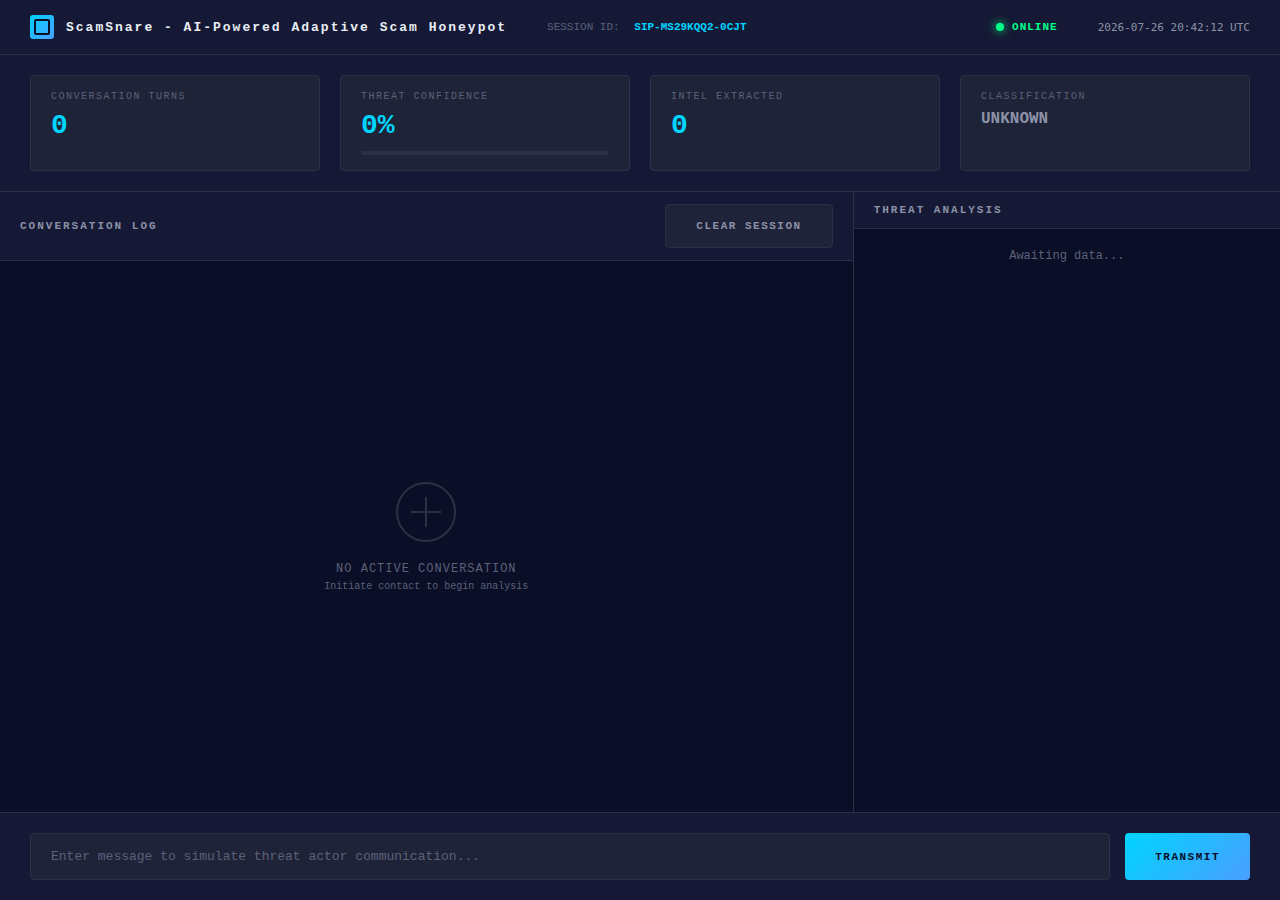
<file: frontend/web_forensic/index.html>
<!DOCTYPE html>
<html lang="en">
<head>
    <meta charset="UTF-8">
    <meta name="viewport" content="width=device-width, initial-scale=1.0">
    <title>Scam Intelligence Platform - Forensic Analysis</title>
    <link rel="stylesheet" href="styles.css">
</head>
<body>
    <div class="container">
        <header class="header">
            <div class="header-left">
                <div class="logo">
                    <div class="logo-icon"></div>
                    <span class="logo-text">ScamSnare - AI-Powered Adaptive Scam Honeypot</span>
                </div>
                <div class="session-id">
                    <span class="label">SESSION ID:</span>
                    <span class="value" id="session-id"></span>
                </div>
            </div>
            <div class="header-right">
                <div class="system-status">
                    <span class="status-indicator" id="status-indicator"></span>
                    <span class="status-text" id="status-text">ONLINE</span>
                </div>
                <div class="timestamp" id="current-time"></div>
            </div>
        </header>

        <div class="metrics-panel">
            <div class="metric-card">
                <div class="metric-label">CONVERSATION TURNS</div>
                <div class="metric-value" id="turn-count">0</div>
            </div>
            <div class="metric-card">
                <div class="metric-label">THREAT CONFIDENCE</div>
                <div class="metric-value" id="scam-confidence">0%</div>
                <div class="metric-bar">
                    <div class="metric-bar-fill" id="confidence-bar"></div>
                </div>
            </div>
            <div class="metric-card">
                <div class="metric-label">INTEL EXTRACTED</div>
                <div class="metric-value" id="intel-count">0</div>
            </div>
            <div class="metric-card">
                <div class="metric-label">CLASSIFICATION</div>
                <div class="metric-value status-unknown" id="classification">UNKNOWN</div>
            </div>
        </div>

        <div class="main-content">
            <div class="conversation-panel">
                <div class="panel-header">
                    <span class="panel-title">CONVERSATION LOG</span>
                    <button class="btn-secondary" onclick="clearConversation()">CLEAR SESSION</button>
                </div>
                <div class="conversation-area" id="conversation-area">
                    <div class="empty-state">
                        <div class="empty-icon"></div>
                        <p>NO ACTIVE CONVERSATION</p>
                        <span>Initiate contact to begin analysis</span>
                    </div>
                </div>
                <div class="processing-indicator" id="processing-indicator">
                    <span class="processing-text">PROCESSING</span>
                    <div class="processing-dots">
                        <span></span>
                        <span></span>
                        <span></span>
                    </div>
                </div>
            </div>

            <div class="analysis-panel">
                <div class="panel-header">
                    <span class="panel-title">THREAT ANALYSIS</span>
                </div>
                <div class="analysis-content" id="analysis-content">
                    <div class="analysis-placeholder">
                        <p>Awaiting data...</p>
                    </div>
                </div>
            </div>
        </div>

        <div class="input-panel">
            <input 
                type="text" 
                id="message-input" 
                class="message-input"
                placeholder="Enter message to simulate threat actor communication..."
                autocomplete="off"
            />
            <button class="btn-primary" id="send-btn" onclick="sendMessage()">
                <span>TRANSMIT</span>
            </button>
        </div>
    </div>

    <script src="script.js"></script>
</body>
</html>
</file>
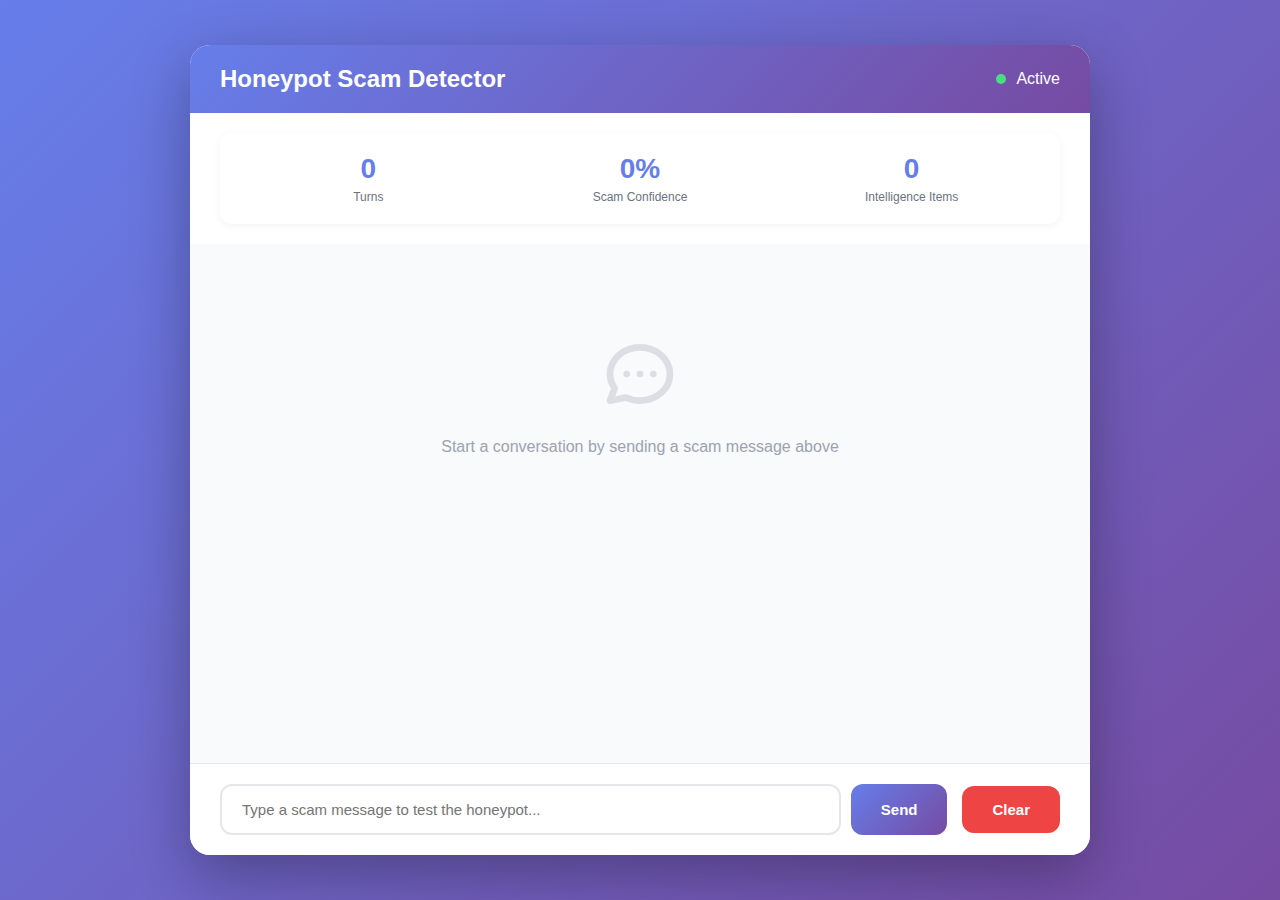
<file: web_interface.html>
<!DOCTYPE html>
<html lang="en">
<head>
    <meta charset="UTF-8">
    <meta name="viewport" content="width=device-width, initial-scale=1.0">
    <title>Honeypot Scam Detector - Chat Interface</title>
    <style>
        * {
            margin: 0;
            padding: 0;
            box-sizing: border-box;
        }

        body {
            font-family: -apple-system, BlinkMacSystemFont, 'Segoe UI', Roboto, Oxygen, Ubuntu, sans-serif;
            background: linear-gradient(135deg, #667eea 0%, #764ba2 100%);
            height: 100vh;
            display: flex;
            justify-content: center;
            align-items: center;
            padding: 20px;
        }

        .container {
            width: 100%;
            max-width: 900px;
            height: 90vh;
            background: white;
            border-radius: 20px;
            box-shadow: 0 20px 60px rgba(0, 0, 0, 0.3);
            display: flex;
            flex-direction: column;
            overflow: hidden;
        }

        .header {
            background: linear-gradient(135deg, #667eea 0%, #764ba2 100%);
            color: white;
            padding: 20px 30px;
            display: flex;
            justify-content: space-between;
            align-items: center;
        }

        .header h1 {
            font-size: 24px;
            font-weight: 600;
        }

        .status {
            display: flex;
            align-items: center;
            gap: 10px;
        }

        .status-dot {
            width: 10px;
            height: 10px;
            border-radius: 50%;
            background: #4ade80;
            animation: pulse 2s infinite;
        }

        @keyframes pulse {
            0%, 100% { opacity: 1; }
            50% { opacity: 0.5; }
        }

        .chat-area {
            flex: 1;
            overflow-y: auto;
            padding: 30px;
            background: #f8fafc;
        }

        .message {
            display: flex;
            margin-bottom: 20px;
            animation: slideIn 0.3s ease-out;
        }

        @keyframes slideIn {
            from {
                opacity: 0;
                transform: translateY(10px);
            }
            to {
                opacity: 1;
                transform: translateY(0);
            }
        }

        .message.scammer {
            justify-content: flex-start;
        }

        .message.agent {
            justify-content: flex-end;
        }

        .message-bubble {
            max-width: 70%;
            padding: 15px 20px;
            border-radius: 18px;
            position: relative;
        }

        .message.scammer .message-bubble {
            background: #e5e7eb;
            color: #1f2937;
            border-bottom-left-radius: 4px;
        }

        .message.agent .message-bubble {
            background: linear-gradient(135deg, #667eea 0%, #764ba2 100%);
            color: white;
            border-bottom-right-radius: 4px;
        }

        .message-label {
            font-size: 11px;
            font-weight: 600;
            margin-bottom: 5px;
            text-transform: uppercase;
            letter-spacing: 0.5px;
        }

        .message.scammer .message-label {
            color: #ef4444;
        }

        .message.agent .message-label {
            color: rgba(255, 255, 255, 0.8);
        }

        .message-text {
            line-height: 1.5;
            word-wrap: break-word;
        }

        .info-panel {
            background: #fef3c7;
            border-left: 4px solid #f59e0b;
            padding: 12px 15px;
            margin: 10px 0;
            border-radius: 8px;
            font-size: 13px;
        }

        .info-panel.scam-detected {
            background: #fecaca;
            border-left-color: #ef4444;
        }

        .info-panel strong {
            display: block;
            margin-bottom: 5px;
        }

        .input-area {
            background: white;
            padding: 20px 30px;
            border-top: 1px solid #e5e7eb;
            display: flex;
            gap: 15px;
            align-items: center;
        }

        .input-wrapper {
            flex: 1;
            display: flex;
            gap: 10px;
        }

        input[type="text"] {
            flex: 1;
            padding: 15px 20px;
            border: 2px solid #e5e7eb;
            border-radius: 12px;
            font-size: 15px;
            transition: all 0.3s;
        }

        input[type="text"]:focus {
            outline: none;
            border-color: #667eea;
            box-shadow: 0 0 0 3px rgba(102, 126, 234, 0.1);
        }

        button {
            padding: 15px 30px;
            border: none;
            border-radius: 12px;
            font-size: 15px;
            font-weight: 600;
            cursor: pointer;
            transition: all 0.3s;
        }

        .send-btn {
            background: linear-gradient(135deg, #667eea 0%, #764ba2 100%);
            color: white;
        }

        .send-btn:hover:not(:disabled) {
            transform: translateY(-2px);
            box-shadow: 0 10px 20px rgba(102, 126, 234, 0.3);
        }

        .send-btn:disabled {
            opacity: 0.5;
            cursor: not-allowed;
        }

        .clear-btn {
            background: #ef4444;
            color: white;
        }

        .clear-btn:hover {
            background: #dc2626;
        }

        .stats {
            display: grid;
            grid-template-columns: repeat(auto-fit, minmax(150px, 1fr));
            gap: 15px;
            margin: 20px 30px;
            padding: 20px;
            background: white;
            border-radius: 12px;
            box-shadow: 0 2px 8px rgba(0, 0, 0, 0.05);
        }

        .stat-item {
            text-align: center;
        }

        .stat-value {
            font-size: 28px;
            font-weight: 700;
            color: #667eea;
        }

        .stat-label {
            font-size: 12px;
            color: #6b7280;
            margin-top: 5px;
        }

        .loading {
            display: none;
            text-align: center;
            padding: 10px;
            color: #6b7280;
        }

        .loading.active {
            display: block;
        }

        .loading::after {
            content: '...';
            animation: dots 1.5s steps(4, end) infinite;
        }

        @keyframes dots {
            0%, 20% { content: '.'; }
            40% { content: '..'; }
            60%, 100% { content: '...'; }
        }

        .intelligence-badge {
            display: inline-block;
            background: #dbeafe;
            color: #1e40af;
            padding: 4px 10px;
            border-radius: 12px;
            font-size: 11px;
            font-weight: 600;
            margin: 5px 5px 0 0;
        }

        .empty-state {
            text-align: center;
            padding: 60px 20px;
            color: #9ca3af;
        }

        .empty-state svg {
            width: 80px;
            height: 80px;
            margin-bottom: 20px;
            opacity: 0.3;
        }
    </style>
</head>
<body>
    <div class="container">
        <div class="header">
            <h1>Honeypot Scam Detector</h1>
            <div class="status">
                <span class="status-dot"></span>
                <span id="status-text">Active</span>
            </div>
        </div>

        <div class="stats">
            <div class="stat-item">
                <div class="stat-value" id="turn-count">0</div>
                <div class="stat-label">Turns</div>
            </div>
            <div class="stat-item">
                <div class="stat-value" id="scam-confidence">0%</div>
                <div class="stat-label">Scam Confidence</div>
            </div>
            <div class="stat-item">
                <div class="stat-value" id="intel-count">0</div>
                <div class="stat-label">Intelligence Items</div>
            </div>
        </div>

        <div class="chat-area" id="chat-area">
            <div class="empty-state">
                <svg fill="none" stroke="currentColor" viewBox="0 0 24 24">
                    <path stroke-linecap="round" stroke-linejoin="round" stroke-width="2" d="M8 12h.01M12 12h.01M16 12h.01M21 12c0 4.418-4.03 8-9 8a9.863 9.863 0 01-4.255-.949L3 20l1.395-3.72C3.512 15.042 3 13.574 3 12c0-4.418 4.03-8 9-8s9 3.582 9 8z"></path>
                </svg>
                <p>Start a conversation by sending a scam message above</p>
            </div>
        </div>

        <div class="loading" id="loading">Agent is thinking</div>

        <div class="input-area">
            <div class="input-wrapper">
                <input 
                    type="text" 
                    id="message-input" 
                    placeholder="Type a scam message to test the honeypot..."
                    autocomplete="off"
                />
                <button class="send-btn" id="send-btn" onclick="sendMessage()">Send</button>
            </div>
            <button class="clear-btn" onclick="clearChat()">Clear</button>
        </div>
    </div>

    <script>
        // Configuration
        const API_URL = 'http://localhost:8000/detect';
        const API_KEY = '123456'; // Change this to match your config.py

        // State
        let conversationId = 'web_' + Date.now();
        let conversationHistory = [];
        let stats = {
            turns: 0,
            confidence: 0,
            intelligence: 0
        };

        // DOM Elements
        const chatArea = document.getElementById('chat-area');
        const messageInput = document.getElementById('message-input');
        const sendBtn = document.getElementById('send-btn');
        const loading = document.getElementById('loading');

        // Initialize
        messageInput.addEventListener('keypress', (e) => {
            if (e.key === 'Enter') sendMessage();
        });

        async function sendMessage() {
            const message = messageInput.value.trim();
            if (!message) return;

            // Disable input
            messageInput.disabled = true;
            sendBtn.disabled = true;
            loading.classList.add('active');

            // Clear empty state
            const emptyState = chatArea.querySelector('.empty-state');
            if (emptyState) emptyState.remove();

            // Add scammer message to UI
            addMessage('scammer', message);
            messageInput.value = '';

            try {
                // Call API
                const response = await fetch(API_URL, {
                    method: 'POST',
                    headers: {
                        'Content-Type': 'application/json',
                        'X-API-Key': API_KEY
                    },
                    body: JSON.stringify({
                        conversation_id: conversationId,
                        message: message,
                        history: conversationHistory
                    })
                });

                if (!response.ok) {
                    throw new Error(`HTTP error! status: ${response.status}`);
                }

                const data = await response.json();

                // Update conversation history
                conversationHistory.push({
                    role: 'scammer',
                    content: message,
                    timestamp: new Date().toISOString()
                });

                conversationHistory.push({
                    role: 'agent',
                    content: data.response_message,
                    timestamp: new Date().toISOString()
                });

                // Add agent response to UI
                addMessage('agent', data.response_message);

                // Show detection info
                if (data.scam_detected) {
                    addInfoPanel(data);
                }

                // Update stats
                updateStats(data);

            } catch (error) {
                console.error('Error:', error);
                addMessage('system', `Error: ${error.message}. Make sure the server is running!`);
            } finally {
                // Re-enable input
                messageInput.disabled = false;
                sendBtn.disabled = false;
                loading.classList.remove('active');
                messageInput.focus();
            }
        }

        function addMessage(sender, text) {
            const messageDiv = document.createElement('div');
            messageDiv.className = `message ${sender}`;

            const bubble = document.createElement('div');
            bubble.className = 'message-bubble';

            if (sender !== 'system') {
                const label = document.createElement('div');
                label.className = 'message-label';
                label.textContent = sender === 'scammer' ? '🚨 Scammer' : '🤖 Honeypot Agent';
                bubble.appendChild(label);
            }

            const textDiv = document.createElement('div');
            textDiv.className = 'message-text';
            textDiv.textContent = text;
            bubble.appendChild(textDiv);

            messageDiv.appendChild(bubble);
            chatArea.appendChild(messageDiv);
            chatArea.scrollTop = chatArea.scrollHeight;
        }

        function addInfoPanel(data) {
            const panel = document.createElement('div');
            panel.className = `info-panel ${data.scam_detected ? 'scam-detected' : ''}`;

            let html = '<strong>🔍 Detection Results</strong>';
            html += `Scam Detected: ${data.scam_detected ? 'YES' : 'NO'}<br>`;
            html += `Confidence: ${(data.confidence_score * 100).toFixed(0)}%<br>`;
            html += `Agent Activated: ${data.agent_activated ? 'YES' : 'NO'}`;

            // Show extracted intelligence
            const intel = data.extracted_intelligence;
            const items = [];
            
            if (intel.bank_accounts?.length) items.push(`💳 ${intel.bank_accounts.length} bank account(s)`);
            if (intel.upi_ids?.length) items.push(`📱 ${intel.upi_ids.length} UPI ID(s)`);
            if (intel.phone_numbers?.length) items.push(`📞 ${intel.phone_numbers.length} phone(s)`);
            if (intel.urls?.length) items.push(`🔗 ${intel.urls.length} URL(s)`);

            if (items.length > 0) {
                html += '<br><br><strong>🎯 Intelligence Extracted:</strong><br>';
                items.forEach(item => {
                    html += `<span class="intelligence-badge">${item}</span>`;
                });
            }

            panel.innerHTML = html;
            chatArea.appendChild(panel);
            chatArea.scrollTop = chatArea.scrollHeight;
        }

        function updateStats(data) {
            stats.turns = data.engagement_metrics.total_turns;
            stats.confidence = data.confidence_score;
            stats.intelligence = data.engagement_metrics.intelligence_items_found;

            document.getElementById('turn-count').textContent = stats.turns;
            document.getElementById('scam-confidence').textContent = 
                (stats.confidence * 100).toFixed(0) + '%';
            document.getElementById('intel-count').textContent = stats.intelligence;
        }

        function clearChat() {
            if (confirm('Clear conversation and start fresh?')) {
                chatArea.innerHTML = `
                    <div class="empty-state">
                        <svg fill="none" stroke="currentColor" viewBox="0 0 24 24">
                            <path stroke-linecap="round" stroke-linejoin="round" stroke-width="2" d="M8 12h.01M12 12h.01M16 12h.01M21 12c0 4.418-4.03 8-9 8a9.863 9.863 0 01-4.255-.949L3 20l1.395-3.72C3.512 15.042 3 13.574 3 12c0-4.418 4.03-8 9-8s9 3.582 9 8z"></path>
                        </svg>
                        <p>Start a conversation by sending a scam message above</p>
                    </div>
                `;
                conversationId = 'web_' + Date.now();
                conversationHistory = [];
                stats = { turns: 0, confidence: 0, intelligence: 0 };
                updateStats({ 
                    engagement_metrics: { total_turns: 0, intelligence_items_found: 0 },
                    confidence_score: 0
                });
            }
        }
    </script>
</body>
</html>
</file>
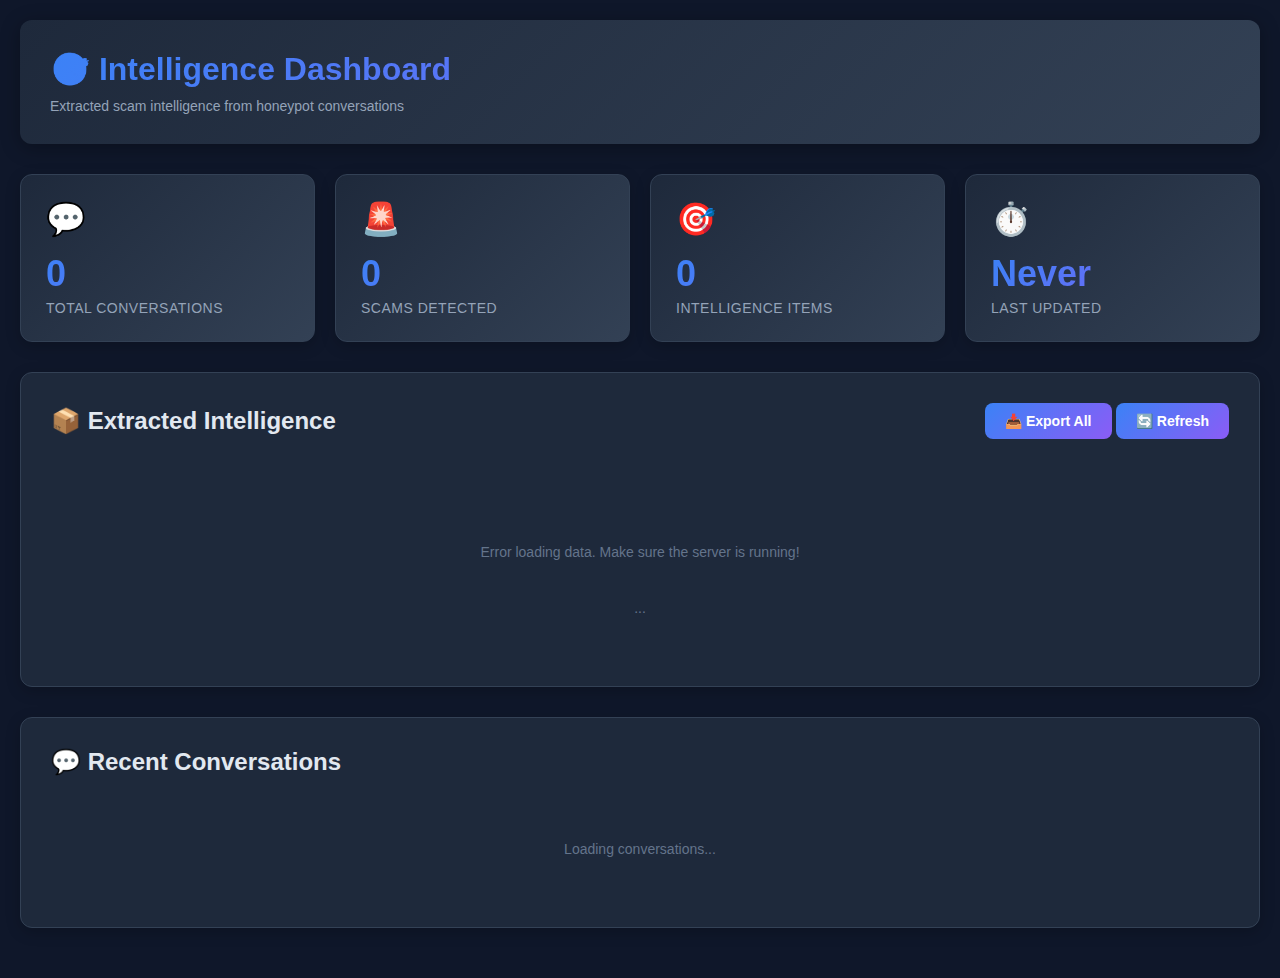
<file: frontend/dashboard.html>
<!DOCTYPE html>
<html lang="en">
<head>
    <meta charset="UTF-8">
    <meta name="viewport" content="width=device-width, initial-scale=1.0">
    <title>Intelligence Dashboard - Honeypot System</title>
    <style>
        * {
            margin: 0;
            padding: 0;
            box-sizing: border-box;
        }

        body {
            font-family: -apple-system, BlinkMacSystemFont, 'Segoe UI', Roboto, sans-serif;
            background: #0f172a;
            color: #e2e8f0;
            padding: 20px;
        }

        .container {
            max-width: 1400px;
            margin: 0 auto;
        }

        .header {
            background: linear-gradient(135deg, #1e293b 0%, #334155 100%);
            padding: 30px;
            border-radius: 12px;
            margin-bottom: 30px;
            box-shadow: 0 4px 20px rgba(0, 0, 0, 0.3);
        }

        .header h1 {
            font-size: 32px;
            margin-bottom: 10px;
            background: linear-gradient(135deg, #3b82f6, #8b5cf6);
            -webkit-background-clip: text;
            -webkit-text-fill-color: transparent;
        }

        .header p {
            color: #94a3b8;
            font-size: 14px;
        }

        .stats-grid {
            display: grid;
            grid-template-columns: repeat(auto-fit, minmax(250px, 1fr));
            gap: 20px;
            margin-bottom: 30px;
        }

        .stat-card {
            background: linear-gradient(135deg, #1e293b 0%, #334155 100%);
            padding: 25px;
            border-radius: 12px;
            box-shadow: 0 4px 15px rgba(0, 0, 0, 0.2);
            border: 1px solid #334155;
        }

        .stat-icon {
            font-size: 32px;
            margin-bottom: 15px;
        }

        .stat-value {
            font-size: 36px;
            font-weight: 700;
            margin-bottom: 5px;
            background: linear-gradient(135deg, #3b82f6, #8b5cf6);
            -webkit-background-clip: text;
            -webkit-text-fill-color: transparent;
        }

        .stat-label {
            color: #94a3b8;
            font-size: 14px;
            text-transform: uppercase;
            letter-spacing: 0.5px;
        }

        .section {
            background: #1e293b;
            border-radius: 12px;
            padding: 30px;
            margin-bottom: 30px;
            box-shadow: 0 4px 15px rgba(0, 0, 0, 0.2);
            border: 1px solid #334155;
        }

        .section-header {
            display: flex;
            justify-content: space-between;
            align-items: center;
            margin-bottom: 25px;
        }

        .section-title {
            font-size: 24px;
            font-weight: 600;
        }

        .btn {
            padding: 10px 20px;
            border: none;
            border-radius: 8px;
            font-size: 14px;
            font-weight: 600;
            cursor: pointer;
            transition: all 0.3s;
        }

        .btn-primary {
            background: linear-gradient(135deg, #3b82f6, #8b5cf6);
            color: white;
        }

        .btn-primary:hover {
            transform: translateY(-2px);
            box-shadow: 0 5px 15px rgba(59, 130, 246, 0.4);
        }

        .btn-danger {
            background: #ef4444;
            color: white;
        }

        .btn-danger:hover {
            background: #dc2626;
        }

        .intelligence-grid {
            display: grid;
            grid-template-columns: repeat(auto-fit, minmax(300px, 1fr));
            gap: 20px;
            margin-bottom: 20px;
        }

        .intel-card {
            background: #0f172a;
            border: 1px solid #334155;
            border-radius: 8px;
            padding: 20px;
        }

        .intel-card h3 {
            font-size: 14px;
            color: #94a3b8;
            margin-bottom: 15px;
            text-transform: uppercase;
            letter-spacing: 0.5px;
        }

        .intel-item {
            background: #1e293b;
            padding: 12px 15px;
            border-radius: 6px;
            margin-bottom: 8px;
            font-family: 'Courier New', monospace;
            font-size: 13px;
            color: #3b82f6;
            border-left: 3px solid #3b82f6;
            display: flex;
            justify-content: space-between;
            align-items: center;
        }

        .intel-item:hover {
            background: #334155;
        }

        .copy-btn {
            background: none;
            border: none;
            color: #64748b;
            cursor: pointer;
            padding: 5px;
            font-size: 16px;
        }

        .copy-btn:hover {
            color: #3b82f6;
        }

        .empty-state {
            text-align: center;
            padding: 40px;
            color: #64748b;
        }

        .empty-state svg {
            width: 60px;
            height: 60px;
            margin-bottom: 15px;
            opacity: 0.3;
        }

        .conversation-list {
            max-height: 500px;
            overflow-y: auto;
        }

        .conversation-item {
            background: #0f172a;
            border: 1px solid #334155;
            border-radius: 8px;
            padding: 20px;
            margin-bottom: 15px;
            cursor: pointer;
            transition: all 0.3s;
        }

        .conversation-item:hover {
            border-color: #3b82f6;
            transform: translateX(5px);
        }

        .conversation-header {
            display: flex;
            justify-content: space-between;
            margin-bottom: 10px;
        }

        .conversation-id {
            font-family: 'Courier New', monospace;
            color: #3b82f6;
            font-size: 12px;
        }

        .conversation-badge {
            padding: 4px 10px;
            border-radius: 12px;
            font-size: 11px;
            font-weight: 600;
        }

        .badge-scam {
            background: #ef4444;
            color: white;
        }

        .badge-safe {
            background: #10b981;
            color: white;
        }

        .conversation-stats {
            display: flex;
            gap: 20px;
            font-size: 12px;
            color: #94a3b8;
        }

        .conversation-intel {
            margin-top: 10px;
            padding-top: 10px;
            border-top: 1px solid #334155;
        }

        .intel-badge {
            display: inline-block;
            background: #1e293b;
            color: #3b82f6;
            padding: 4px 10px;
            border-radius: 12px;
            font-size: 11px;
            margin-right: 8px;
            margin-top: 5px;
        }

        .loading {
            text-align: center;
            padding: 40px;
            font-size: 14px;
            color: #64748b;
        }

        .loading::after {
            content: '...';
            animation: dots 1.5s steps(4, end) infinite;
        }

        @keyframes dots {
            0%, 20% { content: '.'; }
            40% { content: '..'; }
            60%, 100% { content: '...'; }
        }

        ::-webkit-scrollbar {
            width: 8px;
        }

        ::-webkit-scrollbar-track {
            background: #0f172a;
        }

        ::-webkit-scrollbar-thumb {
            background: #334155;
            border-radius: 4px;
        }

        ::-webkit-scrollbar-thumb:hover {
            background: #475569;
        }
    </style>
</head>
<body>
    <div class="container">
        <div class="header">
            <h1>🎯 Intelligence Dashboard</h1>
            <p>Extracted scam intelligence from honeypot conversations</p>
        </div>

        <!-- Statistics -->
        <div class="stats-grid">
            <div class="stat-card">
                <div class="stat-icon">💬</div>
                <div class="stat-value" id="total-conversations">0</div>
                <div class="stat-label">Total Conversations</div>
            </div>
            <div class="stat-card">
                <div class="stat-icon">🚨</div>
                <div class="stat-value" id="total-scams">0</div>
                <div class="stat-label">Scams Detected</div>
            </div>
            <div class="stat-card">
                <div class="stat-icon">🎯</div>
                <div class="stat-value" id="total-intel">0</div>
                <div class="stat-label">Intelligence Items</div>
            </div>
            <div class="stat-card">
                <div class="stat-icon">⏱️</div>
                <div class="stat-value" id="last-updated">Never</div>
                <div class="stat-label">Last Updated</div>
            </div>
        </div>

        <!-- Extracted Intelligence -->
        <div class="section">
            <div class="section-header">
                <h2 class="section-title">📦 Extracted Intelligence</h2>
                <div>
                    <button class="btn btn-primary" onclick="exportData()">📥 Export All</button>
                    <button class="btn btn-primary" onclick="refreshData()">🔄 Refresh</button>
                </div>
            </div>

            <div id="intelligence-content" class="loading">Loading intelligence data</div>
        </div>

        <!-- Recent Conversations -->
        <div class="section">
            <div class="section-header">
                <h2 class="section-title">💬 Recent Conversations</h2>
            </div>

            <div id="conversations-content" class="loading">Loading conversations</div>
        </div>
    </div>

    <script>
        const API_URL = 'http://localhost:8000';
        const API_KEY = '123456'; // Change to match your config

        async function loadStats() {
            try {
                const response = await fetch(`${API_URL}/intelligence/stats`, {
                    headers: { 'X-API-Key': API_KEY }
                });
                const stats = await response.json();

                document.getElementById('total-conversations').textContent = stats.total_conversations || 0;
                document.getElementById('total-scams').textContent = stats.total_scams_detected || 0;
                document.getElementById('total-intel').textContent = stats.total_intelligence_items || 0;
                
                if (stats.last_updated) {
                    const date = new Date(stats.last_updated);
                    document.getElementById('last-updated').textContent = date.toLocaleTimeString();
                }
            } catch (error) {
                console.error('Error loading stats:', error);
            }
        }

        async function loadIntelligence() {
            try {
                const response = await fetch(`${API_URL}/intelligence/all`, {
                    headers: { 'X-API-Key': API_KEY }
                });
                const intel = await response.json();

                const content = document.getElementById('intelligence-content');
                
                const categories = [
                    { key: 'bank_accounts', title: '💳 Bank Accounts', icon: '💳' },
                    { key: 'upi_ids', title: '📱 UPI IDs', icon: '📱' },
                    { key: 'phone_numbers', title: '📞 Phone Numbers', icon: '📞' },
                    { key: 'urls', title: '🔗 Phishing URLs', icon: '🔗' },
                    { key: 'ifsc_codes', title: '🏦 IFSC Codes', icon: '🏦' },
                    { key: 'emails', title: '📧 Email Addresses', icon: '📧' }
                ];

                let html = '<div class="intelligence-grid">';
                let hasData = false;

                categories.forEach(cat => {
                    const items = intel[cat.key] || [];
                    if (items.length > 0) {
                        hasData = true;
                        html += `
                            <div class="intel-card">
                                <h3>${cat.title} (${items.length})</h3>
                                ${items.map(item => `
                                    <div class="intel-item">
                                        <span>${item}</span>
                                        <button class="copy-btn" onclick="copyToClipboard('${item}')" title="Copy">📋</button>
                                    </div>
                                `).join('')}
                            </div>
                        `;
                    }
                });

                html += '</div>';

                if (!hasData) {
                    html = `
                        <div class="empty-state">
                            <svg fill="none" stroke="currentColor" viewBox="0 0 24 24">
                                <path stroke-linecap="round" stroke-linejoin="round" stroke-width="2" d="M20 13V6a2 2 0 00-2-2H6a2 2 0 00-2 2v7m16 0v5a2 2 0 01-2 2H6a2 2 0 01-2-2v-5m16 0h-2.586a1 1 0 00-.707.293l-2.414 2.414a1 1 0 01-.707.293h-3.172a1 1 0 01-.707-.293l-2.414-2.414A1 1 0 006.586 13H4"></path>
                            </svg>
                            <p>No intelligence extracted yet. Start conversations to gather data!</p>
                        </div>
                    `;
                }

                content.innerHTML = html;
            } catch (error) {
                console.error('Error loading intelligence:', error);
                document.getElementById('intelligence-content').innerHTML = `
                    <div class="empty-state">
                        <p>Error loading data. Make sure the server is running!</p>
                    </div>
                `;
            }
        }

        async function loadConversations() {
            try {
                const response = await fetch(`${API_URL}/intelligence/conversations?limit=20`, {
                    headers: { 'X-API-Key': API_KEY }
                });
                const conversations = await response.json();

                const content = document.getElementById('conversations-content');

                if (conversations.length === 0) {
                    content.innerHTML = `
                        <div class="empty-state">
                            <svg fill="none" stroke="currentColor" viewBox="0 0 24 24">
                                <path stroke-linecap="round" stroke-linejoin="round" stroke-width="2" d="M8 12h.01M12 12h.01M16 12h.01M21 12c0 4.418-4.03 8-9 8a9.863 9.863 0 01-4.255-.949L3 20l1.395-3.72C3.512 15.042 3 13.574 3 12c0-4.418 4.03-8 9-8s9 3.582 9 8z"></path>
                            </svg>
                            <p>No conversations yet</p>
                        </div>
                    `;
                    return;
                }

                let html = '<div class="conversation-list">';
                conversations.forEach(conv => {
                    const intel = conv.intelligence_extracted || {};
                    const intelItems = [];
                    
                    if (intel.bank_accounts?.length) intelItems.push(`💳 ${intel.bank_accounts.length}`);
                    if (intel.upi_ids?.length) intelItems.push(`📱 ${intel.upi_ids.length}`);
                    if (intel.phone_numbers?.length) intelItems.push(`📞 ${intel.phone_numbers.length}`);
                    if (intel.urls?.length) intelItems.push(`🔗 ${intel.urls.length}`);

                    const date = new Date(conv.timestamp);
                    
                    html += `
                        <div class="conversation-item">
                            <div class="conversation-header">
                                <span class="conversation-id">${conv.conversation_id}</span>
                                <span class="conversation-badge ${conv.scam_detected ? 'badge-scam' : 'badge-safe'}">
                                    ${conv.scam_detected ? '🚨 SCAM' : '✅ Safe'}
                                </span>
                            </div>
                            <div class="conversation-stats">
                                <span>📅 ${date.toLocaleString()}</span>
                                <span>💬 ${conv.total_turns} turns</span>
                                <span>🎯 ${(conv.confidence_score * 100).toFixed(0)}% confidence</span>
                            </div>
                            ${intelItems.length > 0 ? `
                                <div class="conversation-intel">
                                    ${intelItems.map(item => `<span class="intel-badge">${item}</span>`).join('')}
                                </div>
                            ` : ''}
                        </div>
                    `;
                });
                html += '</div>';

                content.innerHTML = html;
            } catch (error) {
                console.error('Error loading conversations:', error);
            }
        }

        async function refreshData() {
            await Promise.all([
                loadStats(),
                loadIntelligence(),
                loadConversations()
            ]);
        }

        async function exportData() {
            try {
                const response = await fetch(`${API_URL}/intelligence/export`, {
                    headers: { 'X-API-Key': API_KEY }
                });
                const result = await response.json();
                alert(`Data exported to: ${result.filename}`);
            } catch (error) {
                console.error('Error exporting:', error);
                alert('Export failed!');
            }
        }

        function copyToClipboard(text) {
            navigator.clipboard.writeText(text).then(() => {
                // Visual feedback
                event.target.textContent = '✓';
                setTimeout(() => {
                    event.target.textContent = '📋';
                }, 1000);
            });
        }

        // Auto-refresh every 30 seconds
        setInterval(refreshData, 30000);

        // Initial load
        refreshData();
    </script>
</body>
</html>
</file>
<file: frontend/web_forensic/styles.css>
:root {
    --primary-bg: #0a0e27;
    --secondary-bg: #151935;
    --accent-bg: #1e2338;
    --border-color: #2a3147;
    --text-primary: #e8edf4;
    --text-secondary: #8b92a7;
    --text-muted: #5a6278;
    --accent-blue: #4a9eff;
    --accent-cyan: #00d4ff;
    --accent-green: #00ff88;
    --accent-yellow: #ffd700;
    --accent-red: #ff4757;
    --threat-low: #00ff88;
    --threat-medium: #ffd700;
    --threat-high: #ff4757;
}

* {
    margin: 0;
    padding: 0;
    box-sizing: border-box;
}

body {
    font-family: 'Courier New', 'Consolas', monospace;
    background: var(--primary-bg);
    color: var(--text-primary);
    height: 100vh;
    overflow: hidden;
}

.container {
    display: flex;
    flex-direction: column;
    height: 100vh;
    max-width: 1800px;
    margin: 0 auto;
}

.header {
    background: var(--secondary-bg);
    border-bottom: 1px solid var(--border-color);
    padding: 15px 30px;
    display: flex;
    justify-content: space-between;
    align-items: center;
}

.header-left,
.header-right {
    display: flex;
    align-items: center;
    gap: 40px;
}

.logo {
    display: flex;
    align-items: center;
    gap: 12px;
}

.logo-icon {
    width: 24px;
    height: 24px;
    background: linear-gradient(135deg, var(--accent-cyan), var(--accent-blue));
    border-radius: 3px;
    position: relative;
}

.logo-icon::before {
    content: '';
    position: absolute;
    top: 50%;
    left: 50%;
    transform: translate(-50%, -50%);
    width: 12px;
    height: 12px;
    border: 2px solid var(--primary-bg);
    border-radius: 2px;
}

.logo-text {
    font-size: 13px;
    font-weight: 700;
    letter-spacing: 2px;
    color: var(--text-primary);
}

.session-id {
    font-size: 11px;
}

.session-id .label {
    color: var(--text-muted);
    margin-right: 8px;
}

.session-id .value {
    color: var(--accent-cyan);
    font-weight: 600;
}

.system-status {
    display: flex;
    align-items: center;
    gap: 8px;
}

.status-indicator {
    width: 8px;
    height: 8px;
    border-radius: 50%;
    background: var(--accent-green);
    box-shadow: 0 0 10px var(--accent-green);
    animation: pulse-status 2s infinite;
}

@keyframes pulse-status {
    0%, 100% { opacity: 1; }
    50% { opacity: 0.4; }
}

.status-text {
    font-size: 11px;
    color: var(--accent-green);
    font-weight: 600;
    letter-spacing: 1px;
}

.timestamp {
    font-size: 11px;
    color: var(--text-secondary);
    font-family: monospace;
}

.metrics-panel {
    background: var(--secondary-bg);
    border-bottom: 1px solid var(--border-color);
    padding: 20px 30px;
    display: grid;
    grid-template-columns: repeat(auto-fit, minmax(200px, 1fr));
    gap: 20px;
}

.metric-card {
    background: var(--accent-bg);
    border: 1px solid var(--border-color);
    border-radius: 4px;
    padding: 15px 20px;
}

.metric-label {
    font-size: 10px;
    color: var(--text-muted);
    letter-spacing: 1.5px;
    margin-bottom: 8px;
}

.metric-value {
    font-size: 28px;
    font-weight: 700;
    color: var(--accent-cyan);
    font-family: 'Courier New', monospace;
}

.metric-value.status-unknown {
    font-size: 16px;
    color: var(--text-secondary);
}

.metric-value.status-threat {
    color: var(--accent-red);
}

.metric-value.status-safe {
    color: var(--accent-green);
}

.metric-bar {
    margin-top: 10px;
    height: 4px;
    background: var(--border-color);
    border-radius: 2px;
    overflow: hidden;
}

.metric-bar-fill {
    height: 100%;
    background: linear-gradient(90deg, var(--accent-green), var(--accent-yellow), var(--accent-red));
    width: 0%;
    transition: width 0.5s ease;
}

.main-content {
    flex: 1;
    display: grid;
    grid-template-columns: 2fr 1fr;
    gap: 1px;
    background: var(--border-color);
    overflow: hidden;
}

.conversation-panel,
.analysis-panel {
    background: var(--primary-bg);
    display: flex;
    flex-direction: column;
    overflow: hidden;
}

.panel-header {
    background: var(--secondary-bg);
    border-bottom: 1px solid var(--border-color);
    padding: 12px 20px;
    display: flex;
    justify-content: space-between;
    align-items: center;
}

.panel-title {
    font-size: 11px;
    letter-spacing: 2px;
    color: var(--text-secondary);
    font-weight: 600;
}

.conversation-area {
    flex: 1;
    overflow-y: auto;
    padding: 20px;
    position: relative;
}

.conversation-area::-webkit-scrollbar {
    width: 8px;
}

.conversation-area::-webkit-scrollbar-track {
    background: var(--primary-bg);
}

.conversation-area::-webkit-scrollbar-thumb {
    background: var(--border-color);
    border-radius: 4px;
}

.conversation-area::-webkit-scrollbar-thumb:hover {
    background: var(--text-muted);
}

.empty-state {
    display: flex;
    flex-direction: column;
    align-items: center;
    justify-content: center;
    height: 100%;
    color: var(--text-muted);
}

.empty-icon {
    width: 60px;
    height: 60px;
    border: 2px solid var(--border-color);
    border-radius: 50%;
    margin-bottom: 20px;
    position: relative;
}

.empty-icon::before,
.empty-icon::after {
    content: '';
    position: absolute;
    background: var(--border-color);
}

.empty-icon::before {
    width: 30px;
    height: 2px;
    top: 50%;
    left: 50%;
    transform: translate(-50%, -50%);
}

.empty-icon::after {
    width: 2px;
    height: 30px;
    top: 50%;
    left: 50%;
    transform: translate(-50%, -50%);
}

.empty-state p {
    font-size: 12px;
    letter-spacing: 1px;
    margin-bottom: 5px;
}

.empty-state span {
    font-size: 10px;
    color: var(--text-muted);
}

.message {
    margin-bottom: 20px;
    animation: fadeIn 0.3s ease;
}

@keyframes fadeIn {
    from {
        opacity: 0;
        transform: translateY(10px);
    }
    to {
        opacity: 1;
        transform: translateY(0);
    }
}

.message-header {
    display: flex;
    align-items: center;
    gap: 10px;
    margin-bottom: 8px;
}

.message-source {
    font-size: 10px;
    letter-spacing: 1px;
    padding: 4px 8px;
    border-radius: 2px;
    font-weight: 600;
}

.message-source.threat {
    background: rgba(255, 71, 87, 0.1);
    color: var(--accent-red);
    border: 1px solid rgba(255, 71, 87, 0.3);
}

.message-source.agent {
    background: rgba(0, 212, 255, 0.1);
    color: var(--accent-cyan);
    border: 1px solid rgba(0, 212, 255, 0.3);
}

.message-time {
    font-size: 10px;
    color: var(--text-muted);
    font-family: monospace;
}

.message-content {
    background: var(--secondary-bg);
    border: 1px solid var(--border-color);
    border-radius: 4px;
    padding: 12px 15px;
    font-size: 13px;
    line-height: 1.6;
    color: var(--text-primary);
}

.message.threat .message-content {
    border-left: 3px solid var(--accent-red);
}

.message.agent .message-content {
    border-left: 3px solid var(--accent-cyan);
}

.analysis-content {
    padding: 20px;
    overflow-y: auto;
}

.analysis-placeholder {
    display: flex;
    align-items: center;
    justify-content: center;
    height: 100%;
    color: var(--text-muted);
    font-size: 12px;
}

.analysis-section {
    margin-bottom: 25px;
}

.analysis-section-title {
    font-size: 11px;
    letter-spacing: 1.5px;
    color: var(--text-secondary);
    margin-bottom: 12px;
    padding-bottom: 8px;
    border-bottom: 1px solid var(--border-color);
}

.threat-indicator {
    display: inline-block;
    padding: 6px 12px;
    border-radius: 3px;
    font-size: 11px;
    font-weight: 600;
    letter-spacing: 1px;
}

.threat-indicator.detected {
    background: rgba(255, 71, 87, 0.1);
    color: var(--accent-red);
    border: 1px solid rgba(255, 71, 87, 0.3);
}

.threat-indicator.safe {
    background: rgba(0, 255, 136, 0.1);
    color: var(--accent-green);
    border: 1px solid rgba(0, 255, 136, 0.3);
}

.intel-item {
    background: var(--secondary-bg);
    border: 1px solid var(--border-color);
    border-left: 3px solid var(--accent-cyan);
    padding: 10px 12px;
    margin-bottom: 8px;
    font-size: 12px;
    font-family: 'Courier New', monospace;
}

.intel-label {
    color: var(--text-muted);
    font-size: 10px;
    margin-bottom: 4px;
    letter-spacing: 1px;
}

.intel-value {
    color: var(--accent-cyan);
    font-weight: 600;
}

.processing-indicator {
    display: none;
    padding: 15px 20px;
    background: var(--secondary-bg);
    border-top: 1px solid var(--border-color);
    align-items: center;
    gap: 10px;
}

.processing-indicator.active {
    display: flex;
}

.processing-text {
    font-size: 11px;
    color: var(--accent-cyan);
    letter-spacing: 1px;
}

.processing-dots {
    display: flex;
    gap: 5px;
}

.processing-dots span {
    width: 4px;
    height: 4px;
    background: var(--accent-cyan);
    border-radius: 50%;
    animation: processing 1.4s infinite;
}

.processing-dots span:nth-child(2) {
    animation-delay: 0.2s;
}

.processing-dots span:nth-child(3) {
    animation-delay: 0.4s;
}

@keyframes processing {
    0%, 80%, 100% {
        opacity: 0.3;
        transform: scale(1);
    }
    40% {
        opacity: 1;
        transform: scale(1.3);
    }
}

.input-panel {
    background: var(--secondary-bg);
    border-top: 1px solid var(--border-color);
    padding: 20px 30px;
    display: flex;
    gap: 15px;
}

.message-input {
    flex: 1;
    background: var(--accent-bg);
    border: 1px solid var(--border-color);
    border-radius: 4px;
    padding: 15px 20px;
    color: var(--text-primary);
    font-size: 13px;
    font-family: 'Courier New', monospace;
    transition: all 0.3s;
}

.message-input:focus {
    outline: none;
    border-color: var(--accent-cyan);
    box-shadow: 0 0 0 3px rgba(0, 212, 255, 0.1);
}

.message-input::placeholder {
    color: var(--text-muted);
}

.btn-primary,
.btn-secondary {
    padding: 15px 30px;
    border: none;
    border-radius: 4px;
    font-size: 11px;
    font-weight: 700;
    letter-spacing: 1.5px;
    cursor: pointer;
    transition: all 0.3s;
    font-family: 'Courier New', monospace;
}

.btn-primary {
    background: linear-gradient(135deg, var(--accent-cyan), var(--accent-blue));
    color: var(--primary-bg);
}

.btn-primary:hover:not(:disabled) {
    transform: translateY(-2px);
    box-shadow: 0 5px 20px rgba(0, 212, 255, 0.3);
}

.btn-primary:disabled {
    opacity: 0.5;
    cursor: not-allowed;
}

.btn-secondary {
    background: var(--accent-bg);
    color: var(--text-secondary);
    border: 1px solid var(--border-color);
}

.btn-secondary:hover {
    background: var(--border-color);
    color: var(--text-primary);
}

@media (max-width: 1200px) {
    .main-content {
        grid-template-columns: 1fr;
    }
    
    .analysis-panel {
        display: none;
    }
}
</file>
